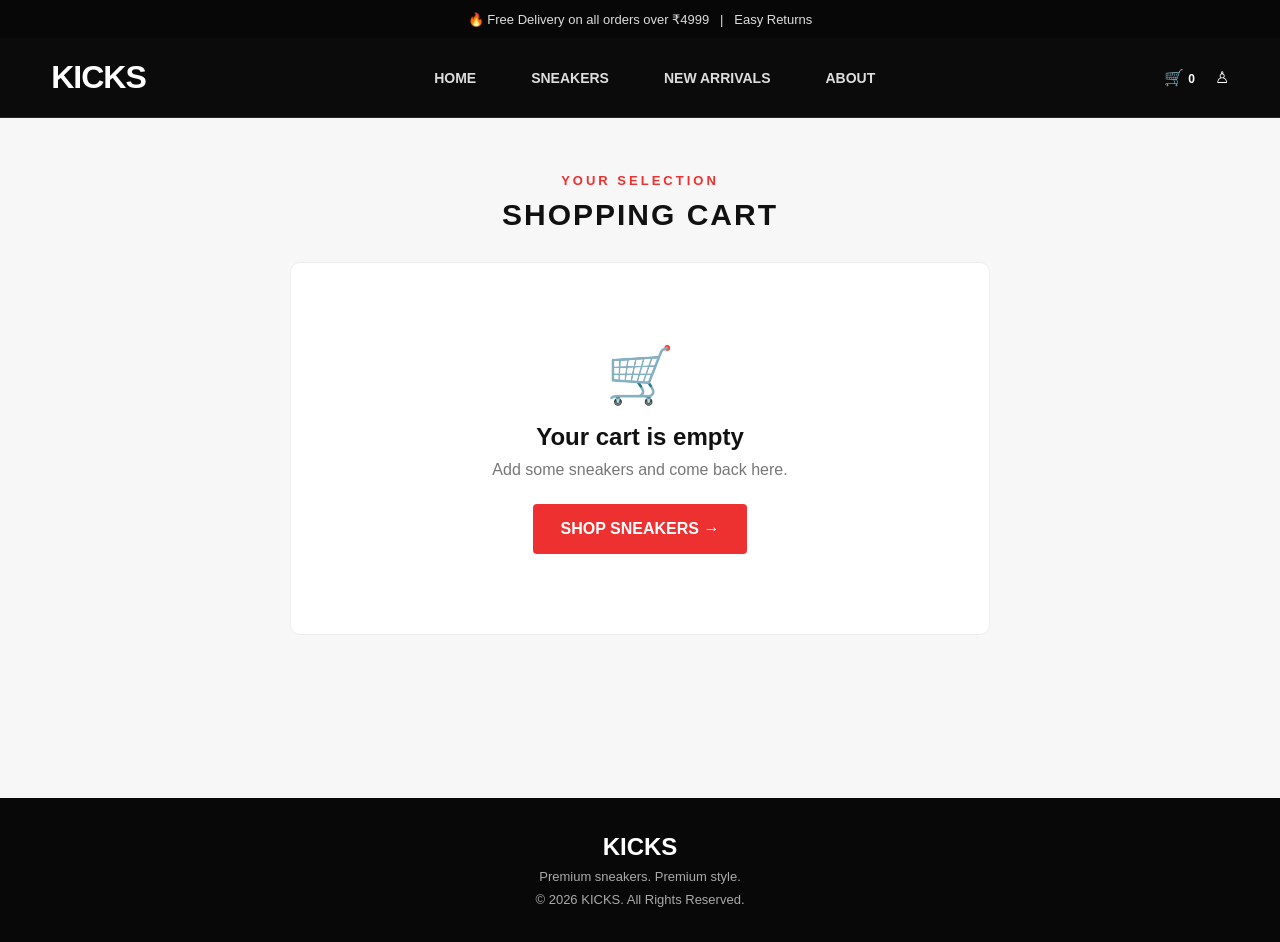
<file: cart.html>
<!DOCTYPE html>
<html lang="en">
<head>
<meta charset="UTF-8">
<meta name="viewport" content="width=device-width, initial-scale=1.0">
<title>KICKS | Shopping Cart</title>
<link rel="stylesheet" href="css/style.css">
</head>
<body>
<div class="topbar">🔥 Free Delivery on all orders over ₹4999 &nbsp; | &nbsp; Easy Returns</div>
<nav class="navbar">
  <a class="logo" href="index.html">KICKS</a>
  <div class="navlinks"><a href="index.html">HOME</a><a href="products.html">SNEAKERS</a><a href="products.html">NEW ARRIVALS</a><a href="index.html#about">ABOUT</a></div>
  <div class="navicons"><a href="cart.html">🛒 <b class="cart-count">0</b></a><span>♙</span></div>
</nav>

<main class="page">
  <div class="page-title"><div class="red-label">YOUR SELECTION</div><h1>SHOPPING CART</h1></div>
  <div id="cartArea"></div>
</main>
<footer><h2>KICKS</h2><p>Premium sneakers. Premium style.</p><p>© 2026 KICKS. All Rights Reserved.</p></footer>
<script src="js/script.js"></script>
<script>renderCart();</script>
</body>
</html>
</file>
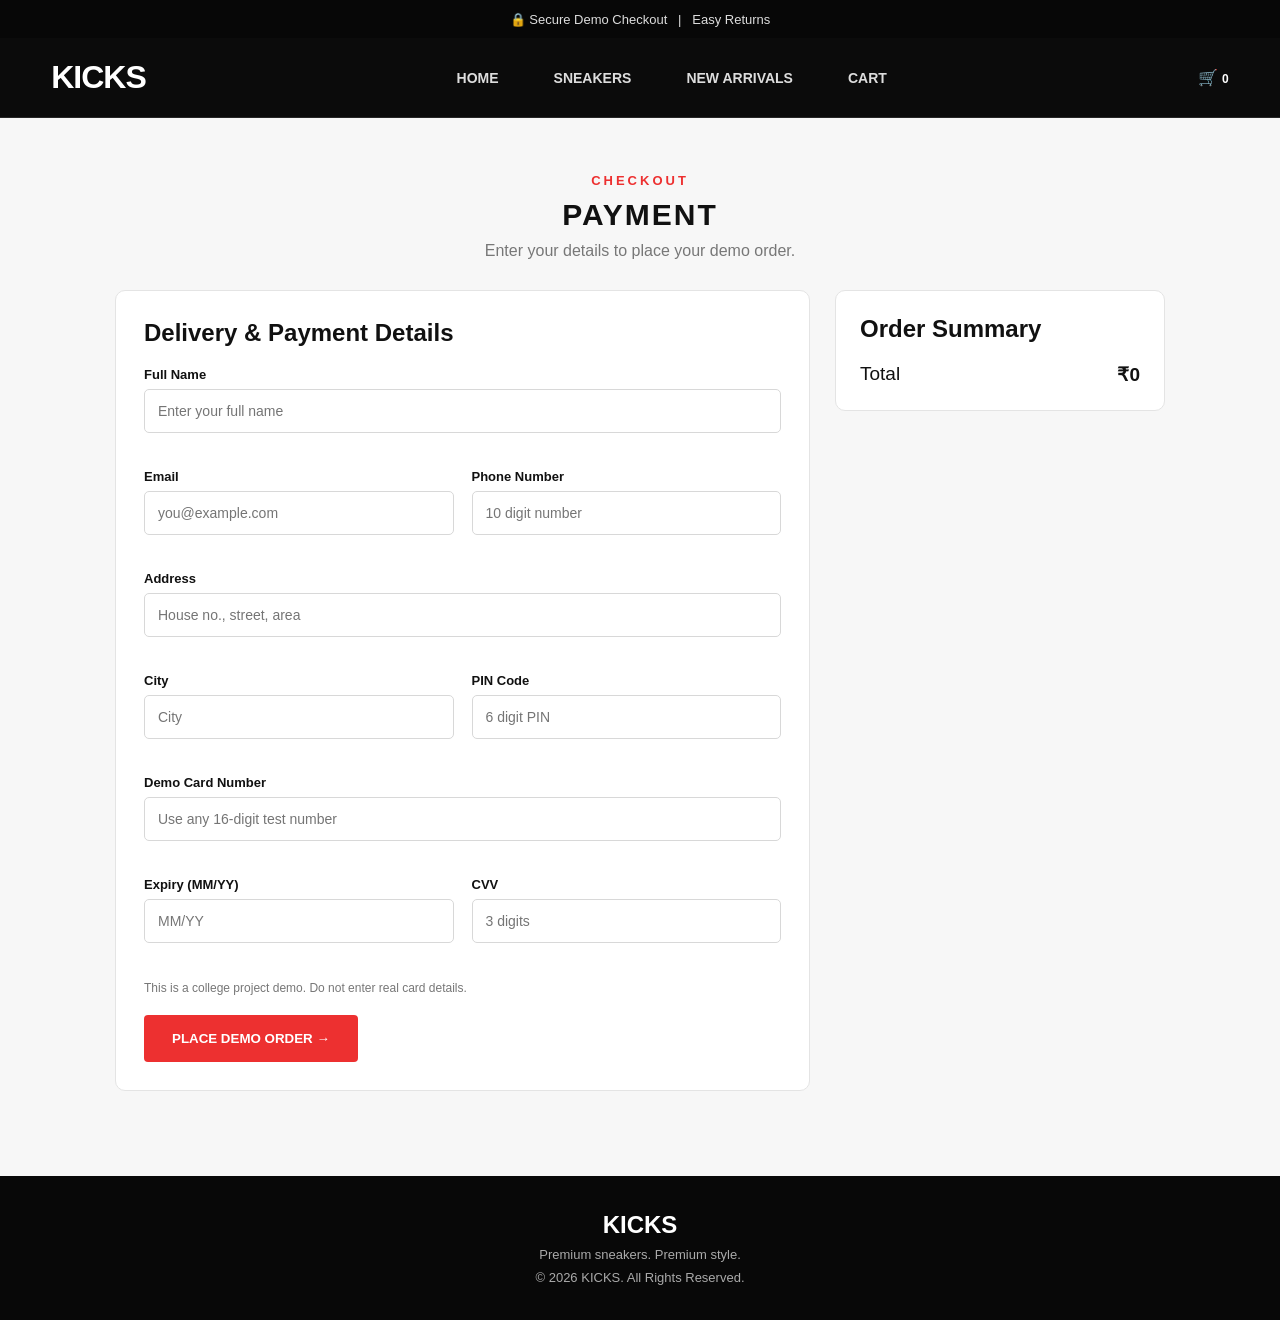
<file: payment.html>
<!DOCTYPE html>
<html lang="en">
<head>
<meta charset="UTF-8">
<meta name="viewport" content="width=device-width, initial-scale=1.0">
<title>KICKS | Checkout</title>
<link rel="stylesheet" href="css/style.css">
</head>
<body>
<div class="topbar">🔒 Secure Demo Checkout &nbsp; | &nbsp; Easy Returns</div>
<nav class="navbar">
  <a class="logo" href="index.html">KICKS</a>
  <div class="navlinks"><a href="index.html">HOME</a><a href="products.html">SNEAKERS</a><a href="products.html">NEW ARRIVALS</a><a href="cart.html">CART</a></div>
  <div class="navicons"><a href="cart.html">🛒 <b class="cart-count">0</b></a></div>
</nav>

<main class="page">
  <div class="page-title"><div class="red-label">CHECKOUT</div><h1>PAYMENT</h1><p>Enter your details to place your demo order.</p></div>
  <div class="checkout-layout">
    <form class="payment-form" id="paymentForm" novalidate>
      <h2>Delivery & Payment Details</h2>
      <div class="form-grid">
        <div class="field full"><label>Full Name</label><input id="name" type="text" placeholder="Enter your full name"><small class="error" id="nameError"></small></div>
        <div class="field"><label>Email</label><input id="email" type="email" placeholder="you@example.com"><small class="error" id="emailError"></small></div>
        <div class="field"><label>Phone Number</label><input id="phone" type="tel" maxlength="10" placeholder="10 digit number"><small class="error" id="phoneError"></small></div>
        <div class="field full"><label>Address</label><input id="address" type="text" placeholder="House no., street, area"><small class="error" id="addressError"></small></div>
        <div class="field"><label>City</label><input id="city" type="text" placeholder="City"><small class="error" id="cityError"></small></div>
        <div class="field"><label>PIN Code</label><input id="pin" type="text" maxlength="6" placeholder="6 digit PIN"><small class="error" id="pinError"></small></div>
        <div class="field full"><label>Demo Card Number</label><input id="card" type="text" maxlength="19" placeholder="Use any 16-digit test number"><small class="error" id="cardError"></small></div>
        <div class="field"><label>Expiry (MM/YY)</label><input id="expiry" type="text" maxlength="5" placeholder="MM/YY"><small class="error" id="expiryError"></small></div>
        <div class="field"><label>CVV</label><input id="cvv" type="password" maxlength="3" placeholder="3 digits"><small class="error" id="cvvError"></small></div>
      </div>
      <p class="demo-note">This is a college project demo. Do not enter real card details.</p>
      <button class="btn red-btn pay-btn" type="submit">PLACE DEMO ORDER →</button>
    </form>

    <aside class="order-summary">
      <h2>Order Summary</h2>
      <div id="paymentItems"></div>
      <div class="summary-total"><span>Total</span><strong id="paymentTotal">₹0</strong></div>
    </aside>
  </div>
</main>
<footer><h2>KICKS</h2><p>Premium sneakers. Premium style.</p><p>© 2026 KICKS. All Rights Reserved.</p></footer>
<script src="js/script.js"></script>
<script>renderPaymentSummary(); setupPaymentForm();</script>
</body>
</html>
</file>
<file: css/style.css>
*{margin:0;padding:0;box-sizing:border-box}body{font-family:Arial,Helvetica,sans-serif;background:#f7f7f7;color:#111}.topbar{height:38px;background:#070707;color:#ddd;display:flex;align-items:center;justify-content:center;font-size:13px}.navbar{height:80px;background:#0b0b0b;color:#fff;display:flex;align-items:center;padding:0 4%;border-bottom:1px solid #272727;position:sticky;top:0;z-index:20}.logo{color:#fff;text-decoration:none;font-size:32px;font-weight:900;letter-spacing:-1px}.navlinks{display:flex;gap:55px;margin:auto}.navlinks a{color:#ddd;text-decoration:none;font-size:14px;font-weight:700}.navlinks a:hover,.navlinks a.active{color:#ed3030}.navicons{display:flex;gap:20px;align-items:center}.navicons a{color:white;text-decoration:none}.cart-count{font-size:12px}.hero{min-height:530px;background:radial-gradient(circle at 75% 45%,#343434 0,#151515 30%,#080808 70%);color:#fff;display:flex;align-items:center;padding:65px 7%;position:relative;overflow:hidden}.hero-copy{width:52%;z-index:2}.eyebrow{letter-spacing:5px;font-size:14px;margin-bottom:18px;color:#ddd}.hero h1{font-size:clamp(50px,6vw,88px);line-height:.95;letter-spacing:-4px}.hero h1 span{color:#ed3030}.hero p{margin-top:25px;color:#ccc;font-size:17px;line-height:1.6}.hero-buttons{display:flex;gap:18px;margin-top:30px}.btn{display:inline-block;text-decoration:none;font-weight:800;padding:16px 28px;border-radius:4px;transition:.25s}.red-btn{background:#ed3030;color:#fff}.red-btn:hover{background:#ff4848;transform:translateY(-2px)}.outline-btn{color:#fff;border:1px solid #aaa}.outline-btn:hover{background:#fff;color:#111}.hero-shoe-wrap{position:absolute;right:3%;width:52%;height:100%;display:flex;align-items:center;justify-content:center}.hero-shoe-wrap img{width:95%;max-width:720px;filter:drop-shadow(0 30px 25px #000);transform:rotate(-8deg);mix-blend-mode:screen}.featured{padding:55px 4%}.section-heading{text-align:center;margin-bottom:35px}.red-label{color:#ed3030;font-size:13px;font-weight:800;letter-spacing:3px}.section-heading h2,.page-title h1{margin-top:10px;font-size:30px;letter-spacing:2px}.title-line{width:70px;height:3px;background:#111;margin:15px auto}.product-grid{display:grid;grid-template-columns:repeat(4,1fr);gap:22px;max-width:1350px;margin:auto}.product-card{background:#fff;border:1px solid #e6e6e6;border-radius:10px;overflow:hidden;padding-bottom:15px;transition:.25s}.product-card:hover{transform:translateY(-6px);box-shadow:0 15px 35px #00000012}.product-img{height:220px;background:#f1f1f1;display:flex;align-items:center;justify-content:center;overflow:hidden}.product-img img{width:92%;height:92%;object-fit:contain;transition:.3s}.product-card:hover .product-img img{transform:scale(1.06)}.product-info{padding:15px 20px}.product-info small{color:#888;font-weight:700;font-size:11px;letter-spacing:1px}.product-info h3{margin:7px 0 12px;font-size:16px}.price-row{display:flex;justify-content:space-between;align-items:center}.price-row span{font-size:13px}.price-row span:first-letter{color:#ed3030}.add-btn{width:calc(100% - 40px);margin:12px 20px 0;padding:13px;border:0;border-radius:4px;background:#090909;color:#fff;font-weight:800;cursor:pointer}.add-btn:hover{background:#ed3030}.page{min-height:650px;padding:55px 5%}.page-title{text-align:center;margin-bottom:30px}.page-title p{margin-top:10px;color:#777}.filter-row{display:flex;justify-content:center;gap:10px;margin-bottom:30px}.filter{background:white;border:1px solid #ddd;padding:10px 20px;border-radius:20px;cursor:pointer;font-weight:700}.active-filter,.filter:hover{background:#111;color:white}.size-row{display:flex;align-items:center;gap:10px;padding:0 20px}.size-row label{font-size:13px;font-weight:700}.size-row select{padding:6px;border:1px solid #ddd}.cart-layout{display:grid;grid-template-columns:1fr 330px;gap:25px;max-width:1100px;margin:auto}.cart-list,.cart-summary,.order-summary,.payment-form{background:white;border:1px solid #e4e4e4;border-radius:10px}.cart-item{display:grid;grid-template-columns:110px 1fr auto auto;align-items:center;gap:18px;padding:18px;border-bottom:1px solid #eee}.cart-item:last-child{border-bottom:0}.cart-item img{width:110px;height:90px;object-fit:contain;background:#f4f4f4;border-radius:8px}.cart-details small{color:#888;font-size:11px}.cart-details h3{margin:6px 0;font-size:16px}.quantity{display:flex;align-items:center;gap:12px}.quantity button{width:30px;height:30px;border:1px solid #ddd;background:white;border-radius:4px;cursor:pointer}.remove{border:0;background:none;color:#ed3030;font-weight:700;cursor:pointer}.cart-summary,.order-summary{padding:24px;height:max-content}.cart-summary h2,.order-summary h2,.payment-form h2{margin-bottom:20px}.cart-summary>div{display:flex;justify-content:space-between;margin:14px 0;color:#555}.cart-summary hr{border:0;border-top:1px solid #eee}.cart-summary .grand{font-size:19px;color:#111}.full-btn{width:100%;text-align:center;margin-top:15px}.empty-cart{text-align:center;background:white;border:1px solid #eee;border-radius:10px;padding:80px 20px;max-width:700px;margin:auto}.empty-icon{font-size:55px;margin-bottom:15px}.empty-cart p{color:#777;margin:10px 0 25px}.checkout-layout{display:grid;grid-template-columns:1fr 330px;gap:25px;max-width:1050px;margin:auto}.payment-form{padding:28px}.form-grid{display:grid;grid-template-columns:1fr 1fr;gap:18px}.field{display:flex;flex-direction:column}.field.full{grid-column:1/-1}.field label{font-size:13px;font-weight:700;margin-bottom:7px}.field input{padding:13px;border:1px solid #d8d8d8;border-radius:5px;outline:none;font-size:14px}.field input:focus{border-color:#111}.error{color:#ed3030;font-size:11px;margin-top:5px;min-height:13px}.demo-note{font-size:12px;color:#777;margin:20px 0}.pay-btn{border:0;cursor:pointer}.mini-item{display:flex;justify-content:space-between;gap:10px;padding:12px 0;border-bottom:1px solid #eee;font-size:13px}.summary-total{display:flex;justify-content:space-between;margin-top:20px;font-size:19px}footer{background:#080808;color:#fff;text-align:center;padding:35px;margin-top:30px}footer p{color:#aaa;font-size:13px;margin-top:8px}@media(max-width:1000px){.navlinks{gap:20px}.product-grid{grid-template-columns:repeat(2,1fr)}.hero-shoe-wrap{opacity:.45}.hero-copy{width:75%}}@media(max-width:700px){.topbar{font-size:10px}.navbar{height:auto;padding:18px 20px;flex-wrap:wrap;gap:18px}.navlinks{order:3;width:100%;justify-content:center;gap:18px}.navicons{margin-left:auto}.hero{min-height:600px;padding:55px 25px}.hero-copy{width:100%}.hero h1{font-size:54px}.hero-shoe-wrap{width:110%;right:-25%;top:100px;opacity:.25}.hero-buttons{flex-direction:column;width:190px}.featured{padding:45px 20px}.product-grid{grid-template-columns:1fr}.cart-layout,.checkout-layout{grid-template-columns:1fr}.cart-item{grid-template-columns:80px 1fr}.cart-item img{width:80px;height:70px}.quantity{grid-column:2}.remove{grid-column:2;text-align:left}.form-grid{grid-template-columns:1fr}.field.full{grid-column:auto}.page{padding:45px 20px}.section-heading h2,.page-title h1{font-size:25px}}
</file>
